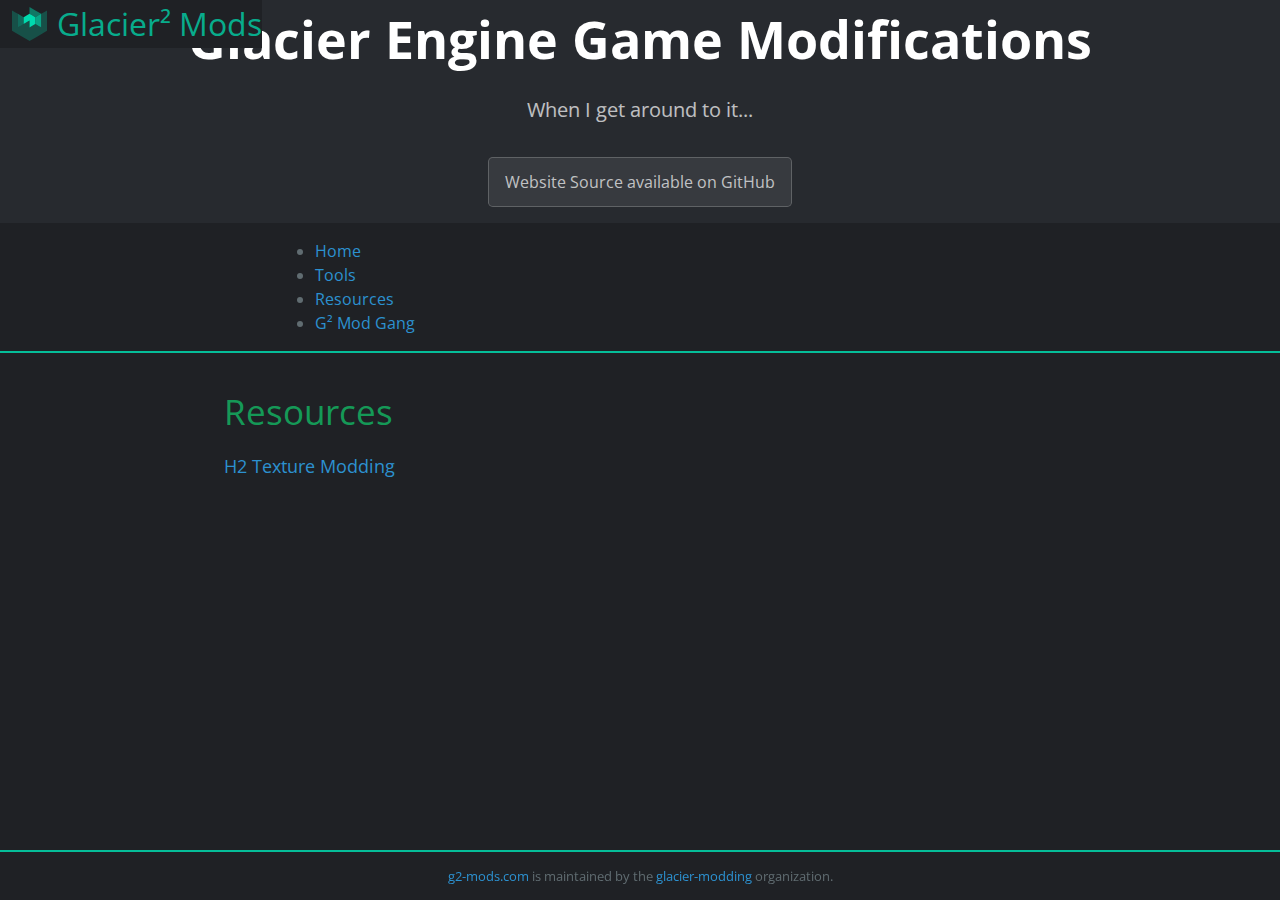
<file: resources/index.html>
<html>
    <head>
		<meta charset="UTF-8">
        <meta name="viewport" content="width=device-width, initial-scale=1">
        <meta name="theme-color" content="#157878">
		<link rel="icon" type="image/png" href="favicon-32x32.png" sizes="32x32">
		<link rel="icon" type="image/png" href="favicon-16x16.png" sizes="16x16">
        <link rel="stylesheet" href="../style.css">
		<title>G² Mods</title>
	</head>
	<body>
		<!--TOP LEFT HOME BUTTON/LOGO-->
		<div class="logo">
			<a href="http://g2-mods.com/">Glacier² Mods</a>
		</div>
		<!--HEADER-->
        <div class="page-header">
            <h1 class="project-name">Glacier Engine Game Modifications</h1>
            <h2 class="project-tagline">When I get around to it...</h2>
            <a href="https://github.com/glacier-modding/g2-mods" class="btn">Website Source available on GitHub</a>
        </div>
		<!--NAVIGATION BAR-->
		<div class="menu-outer">
			<ul id="horizontal-list">
				<li><a href="../index.html">Home</a></li>
				<li><a href="../tools/">Tools</a></li>
				<li><a href="../resources/">Resources</a></li>
				<li><a href="https://github.com/orgs/glacier-modding/people">G² Mod Gang</a></li>
			</ul>
		</div>
        <div class="main-content">
            <h1 id="g2-modscom">Resources</h1>
				<a href="h2texturemodding.html">H2 Texture Modding</a>
		</div>
		<div class="footer">
			<span class="footer-content">
				<a href="https://github.com/glacier-modding/g2-mods">g2-mods.com</a> is maintained by the <a href="https://github.com/glacier-modding">glacier-modding</a> organization.
			</span>
		</div>
    </body>
</html>
</file>
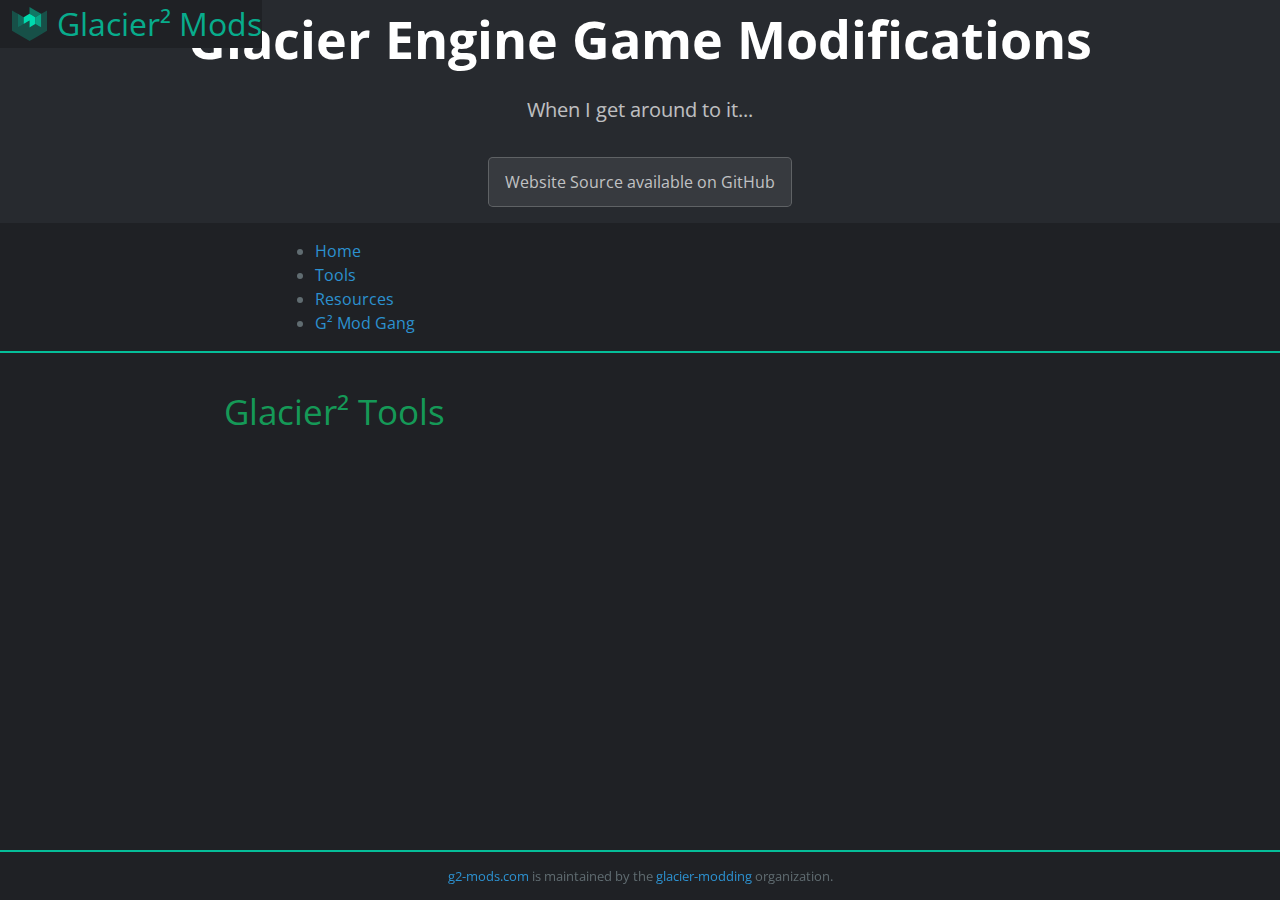
<file: tools/index.html>
<html>
    <head>
		<meta charset="UTF-8">
        <meta name="viewport" content="width=device-width, initial-scale=1">
        <meta name="theme-color" content="#157878">
		<link rel="icon" type="image/png" href="favicon-32x32.png" sizes="32x32">
		<link rel="icon" type="image/png" href="favicon-16x16.png" sizes="16x16">
        <link rel="stylesheet" href="../style.css">
		<title>G² Mods</title>
	</head>
	<body>
		<!--TOP LEFT HOME BUTTON/LOGO-->
		<div class="logo">
			<a href="http://g2-mods.com/">Glacier² Mods</a>
		</div>
		<!--HEADER-->
        <div class="page-header">
            <h1 class="project-name">Glacier Engine Game Modifications</h1>
            <h2 class="project-tagline">When I get around to it...</h2>
            <a href="https://github.com/glacier-modding/g2-mods" class="btn">Website Source available on GitHub</a>
        </div>
		<!--NAVIGATION BAR-->
		<div class="menu-outer">
			<ul id="horizontal-list">
				<li><a href="../index.html">Home</a></li>
				<li><a href="../tools/">Tools</a></li>
				<li><a href="../resources/">Resources</a></li>
				<li><a href="https://github.com/orgs/glacier-modding/people">G² Mod Gang</a></li>
			</ul>
		</div>
        <div class="main-content">
            <h1 id="g2-modscom">Glacier² Tools</h1>
		</div>
		<div class="footer">
			<span class="footer-content">
				<a href="https://github.com/glacier-modding/g2-mods">g2-mods.com</a> is maintained by the <a href="https://github.com/glacier-modding">glacier-modding</a> organization.
			</span>
		</div>
    </body>
</html>
</file>
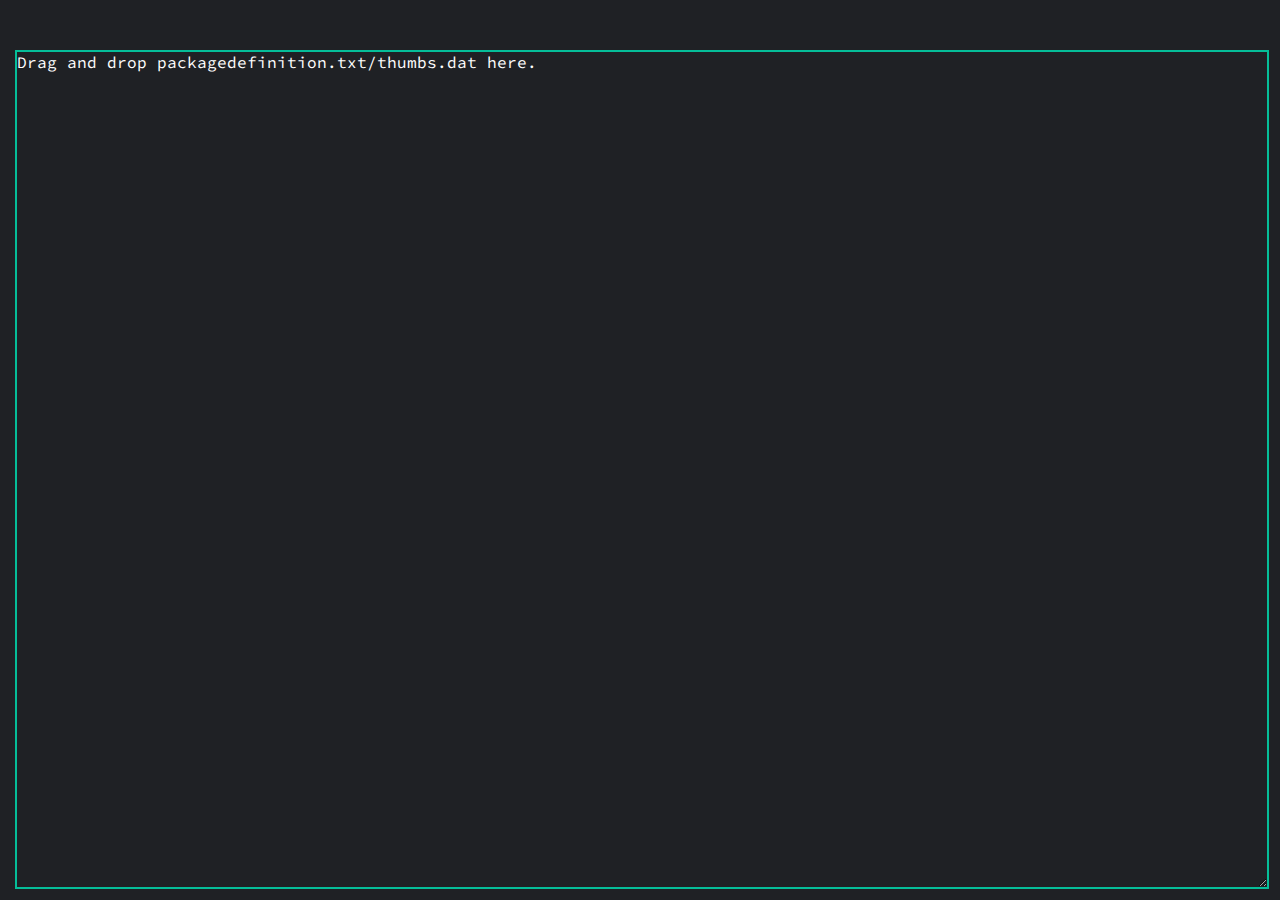
<file: tools/online/xtea/index.html>
<!DOCTYPE html>
<html lang="en">
	<head>
		<meta charset="utf-8">
        <title>PackageDefinitions/Thumbs editor</title>
		<link href="https://fonts.googleapis.com/css?family=Source+Code+Pro" rel="stylesheet">
        <style>
            html, body {
                margin: 0;
                padding: 0;
                background-color: #1f2125;
            }
            
            #save {
                /*visibility: hidden;*/
                display: block;
                position: absolute;
                top: 15px;
                left: 15px;
                background-color: #1f2125;
            }

            #save span {
                color: #05be99;
                padding: 5px;
                font-size: 16px;
                border: none;
                cursor: pointer;
                border-bottom: 2px solid #05be99;
            }

            #save span {
                margin: 0 2em;
            }

            #save span:hover {
                background: #111111;
            }

            #naming {
                visibility: hidden;
                display: block;
                position: absolute;
                top: 15;
                right: 15px;
                border: 1px solid black;
                background: #3ccccc;
            }

            #wrapper {
                margin: 0;
                padding: 0;
                display: block;
                position: absolute;
                top: 50px;
                left: 15px;
                bottom: 15px;
                right: 15px;
            }
            
            #packagedefinitions {
				font-family: 'Source Code Pro', monospace;
                margin: 0;
                padding: 0;
                color: #fff;
				font-size: 1em;
                background-color: #1f2125;
                border: 2px solid #05be99;
                width: 100%;
                height: 100%;                
            }
        </style>
	</head>
	<body>
        <div id="save">
            <span onclick="saveFile(event);">
                Save File
            </span>

            <span onclick="autopatch(event);">
                    Set Patch Levels
            </span>
        </div>

        <div id="naming">
            <input type="text" id="naming-field">
        </div>

        <div id ="wrapper">
            <textarea id="packagedefinitions" ondrop="dropHandler(event);" ondragover="dragOverHandler(event);">
            </textarea>
        </div>
        
        <script src='./hitwasm/hitwasm_xtea.js'></script>
		<script>

            function autopatch(event) {
                let target = document.getElementById("packagedefinitions");
                target.value = target.value.replace(/patchlevel=\d+\n/gi, "patchlevel=10000\n");
            }

            // Thumbs and PackageDefinitions Header
            const HEADER = [
                0x22, 0x3D, 0x6F, 0x9A,
                0xB3, 0xF8, 0xFE, 0xB6,
	            0x61, 0xD9, 0xCC, 0x1C,
                0x62, 0xDE, 0x83, 0x41
            ];

            // Key
            const XTEA_KEY = new Uint32Array([
                0x30F95282,
                0x1F48C419,
                0x295F8548,
                0x2A78366D
            ]);

            // Delta
            const XTEA_DELTA = 0x61C88647;

            // Rounds
            const XTEA_ROUNDS = 32;

            function markFailure() {
                disable();                
                alert("Invalid input");
            }

            function disable() {
                let target = document.getElementById('packagedefinitions');
                target.value = "Drag and drop packagedefinition.txt/thumbs.dat here.";
                target.readOnly  = true;

                let target2 = document.getElementById('packagedefinitions');
                document.getElementById('save').style.visibility = 'hidden';
            }

            function enable() {
                document.getElementById('packagedefinitions').readOnly = false;
                document.getElementById('save').style.visibility = 'visible';
            }

            function compileOutput() {
                let target = document.getElementById('packagedefinitions');
                let raw = new TextEncoder("utf-8").encode(target.value);
                return wasm_encipher(
                    raw,
                    XTEA_DELTA,
                    HEADER,
                    XTEA_ROUNDS,
                    XTEA_KEY,
                );
            }

            function saveFile(event) {
                // Build the internal data
                var saveData = (function () {
                    var a = document.createElement("a");
                    document.body.appendChild(a);
                    a.style = "display: none";
                    return function (data, fileName) {
                        var json = JSON.stringify(data),
                            blob = new Blob([data], {type: "application/octet-stream"}),
                            url = window.URL.createObjectURL(blob);
                        a.href = url;
                        a.download = fileName;
                        a.click();
                        window.URL.revokeObjectURL(url);
                    };
                }());

                let fileName = "compiled";

                try {
                    fileName = document.getElementById("naming-field").value;
                } catch (e) {
                    /* alert(e); */
                }
                let data = compileOutput();

                saveData(data, fileName);
            }

            function decipher(buffer) {
                // Let the XTEA handler do the work.
                let new_buffer = wasm_decipher(
                    buffer,
                    XTEA_DELTA,
                    HEADER,
                    XTEA_ROUNDS,
                    XTEA_KEY,
                );
                enable();
                document.getElementById('packagedefinitions').value =
                    new TextDecoder('utf-8').decode(new_buffer);
            }

            function attemptDecipher(file) {
                const reader = new FileReader();
                reader.onload = (event) => {
                    try {
                        let buffer = new Uint8Array(event.target.result);
                        decipher(buffer);
                    } catch (e) {
                        console.log(e);
                        markFailure();
                    }
                };
                reader.onerror = e => rej('error while reading');
                reader.readAsArrayBuffer(file);
            }

            function dropHandler(ev) {
                /* Block page change */
                ev.preventDefault();

                /* Decipher */
                if (ev.dataTransfer.items) {
                    let fileCount = 0;
                    for (let i = 0; i < ev.dataTransfer.items.length; i++) {
                        if (ev.dataTransfer.items[i].kind === 'file') {
                            fileCount += 1;
                        }
                    }

                    if(fileCount > 1) {
                        alert("Only one file is allowed");
                        return;
                    }

                    for (let i = 0; i < ev.dataTransfer.items.length; i++) {
                        if (ev.dataTransfer.items[i].kind === 'file') {
                            let file = ev.dataTransfer.items[i].getAsFile()
                            document.getElementById("naming-field").value = file.name;
                            attemptDecipher(file);
                            break;
                        }
                    }
                } else {
                    if(ev.dataTransfer.files.length > 1) {
                        alert("Only one file is allowed");
                        return;
                    }
                    let file = ev.dataTransfer.items[i].getAsFile();
                    document.getElementById("naming-field").value = file.name;
                    attemptDecipher(file);
                }
            }

            
            function dragOverHandler(ev) {
                /* Prevent the browser doing anything insane. */
                ev.preventDefault();
            }

            wasm_encipher = 0;
            wasm_decipher = 0;
            document.addEventListener("DOMContentLoaded", function(event) { 
                disable();
            });
        </script>
        <script type="module">
            /* Pull WASM */
            const { encipher, decipher, crc32 } = wasm_bindgen;
            async function run() {
            await wasm_bindgen('./hitwasm/hitwasm_xtea_bg.wasm');
                wasm_encipher = encipher;
                wasm_decipher = decipher;
            }
            run();
        </script>
	</body>
</html>
</file>
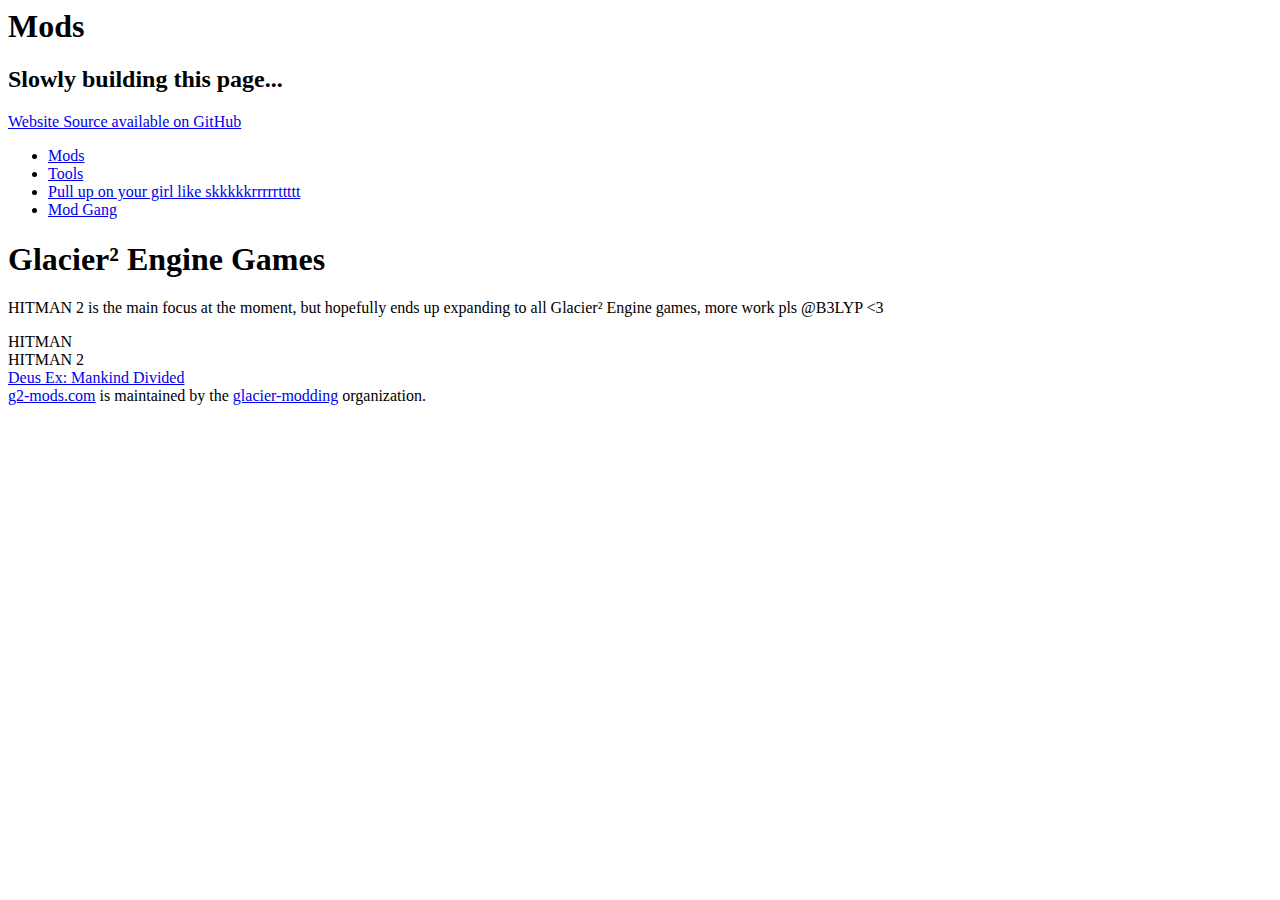
<file: mods/mods.html>
<html>
    <head>
		<meta charset="UTF-8">
        <meta name="viewport" content="width=device-width, initial-scale=1">
        <meta name="theme-color" content="#157878">
		<link rel="icon" type="image/png" href="/favicon-32x32.png" sizes="32x32">
		<link rel="icon" type="image/png" href="/favicon-16x16.png" sizes="16x16">
        <link rel="stylesheet" href="https://g2-mods.com/style.css">
		<title>Mods</title>
	</head>
	<body>
        <div class="page-header">
            <h1 class="project-name">Mods</h1>
            <h2 class="project-tagline">Slowly building this page...</h2>
            <a href="https://github.com/glacier-modding/g2-mods" class="btn">Website Source available on GitHub</a>
        </div>
		<div class="menu-outer">
			<ul id="horizontal-list">
				<li><a href="https://g2-mods.com/mods/mods.html">Mods</a></li>
				<li><a href="https://github.com/glacier-modding/g2-mods/blob/master/tools/tools.html">Tools</a></li>
				<li><a href="https://twitter.com/hhchunter">Pull up on your girl like skkkkkrrrrrttttt</a></li>
				<li><a href="https://github.com/orgs/glacier-modding/people">Mod Gang</a></li>
			</ul>
		 </div>
        <div class="main-content">
            <h1 id="g2-modscom">Glacier² Engine Games</h1>
				<p>HITMAN 2 is the main focus at the moment, but hopefully ends up expanding to all Glacier² Engine games, more work pls @B3LYP <3</p>
		</div>
		<div class="game-container">
			<div class="griditem-hitman" href="https://g2-mods.com/mods/h2016/h2016.html">HITMAN</div>
			<div class="griditem-h2" href="https://g2-mods.com/mods/h2/h2.html">HITMAN 2</div>
			<div class="griditem-demd">
				 <a href="https://g2-mods.com/mods/demd/demd.html">Deus Ex: Mankind Divided</a>
			</div>
			<div class="griditem-hma">
				<a href="https://g2-mods.com/mods/hma/hma.html>Hitman: Absolution</a>
			</div>
		</div>
		<div class="footer">
			<span class="site-footer-owner">
				<a href="https://github.com/glacier-modding/g2-mods">g2-mods.com</a> is maintained by the <a href="https://github.com/glacier-modding">glacier-modding</a> organization.
			</span>
		</div>
    </body>
</html>
</file>
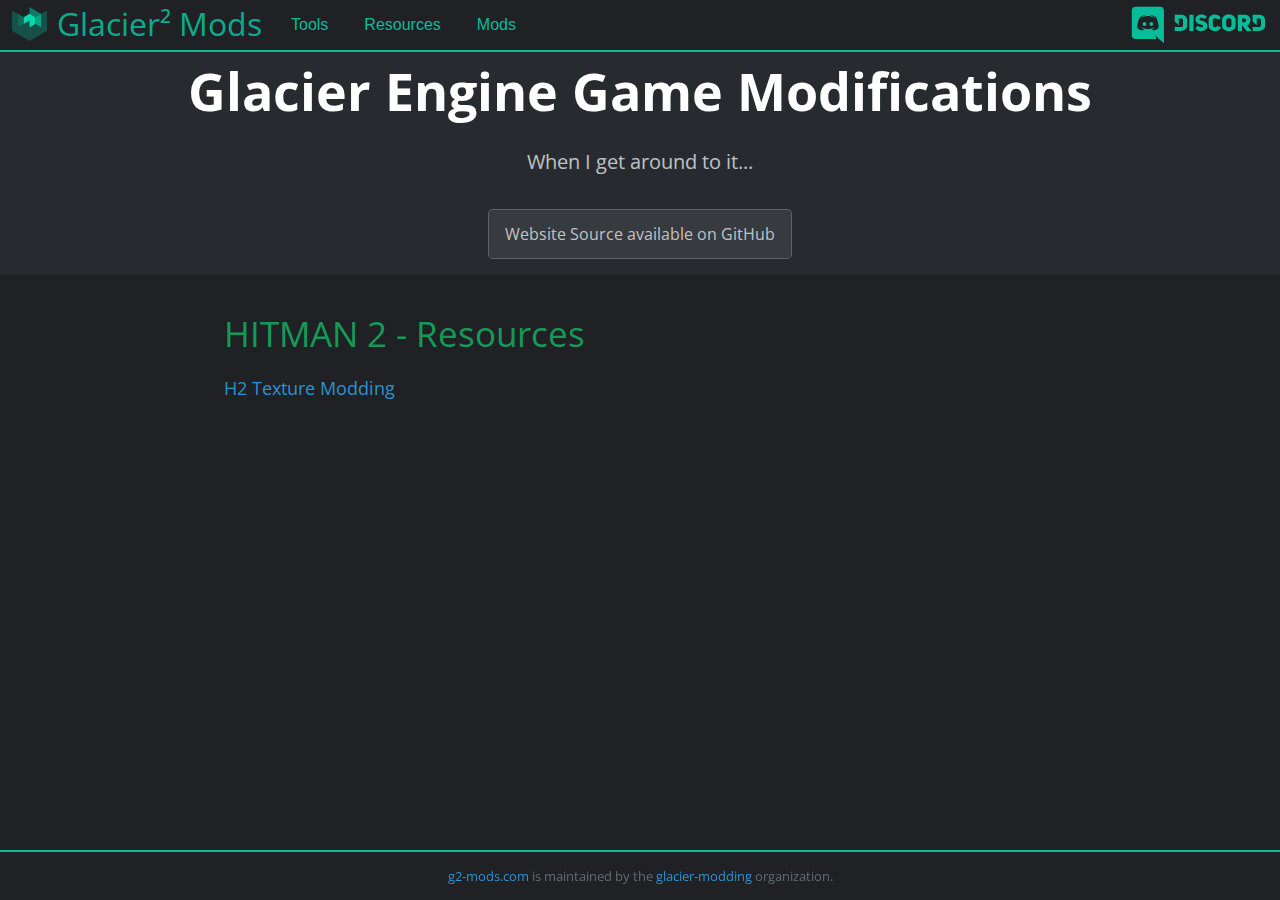
<file: resources/h2.html>
<html>
    <head>
		<meta charset="UTF-8">
        <meta name="viewport" content="width=device-width, initial-scale=1">
        <meta name="theme-color" content="#157878">
		<link rel="icon" type="image/png" href="/favicon-32x32.png" sizes="32x32">
		<link rel="icon" type="image/png" href="/favicon-16x16.png" sizes="16x16">
        <link rel="stylesheet" href="/style.css">
		<title>G² Mods</title>
	</head>
	<body>
		<!--TOP LEFT HOME BUTTON/LOGO-->
		<div class="logo">
			<a href="/">Glacier² Mods</a>
		</div>
		<!--Discord invite link-->
		<a href="https://discord.gg/hxPT9rf">
			<div class="discord">
			</div>
		</a>
		<!--NAVIGATION BAR-->
		<div class="menu-outer">
			<div class="dropdown">
				<button class="dropbtn">Tools</button>
				<div class="dropdown-content">
					<a href="/tools/h2.html">HITMAN 2</a>
					<a href="#">HITMAN</a>
					<a href="#">HITMAN: ABSOLUTION</a>
					<a href="#">DEUS EX: MANKIND DIVIDED</a>
				</div>
			</div>
			<div class="dropdown">
				<button class="dropbtn">Resources</button>
				<div class="dropdown-content">
					<a href="/resources/h2.html">HITMAN 2</a>
					<a href="#">HITMAN</a>
					<a href="#">HITMAN: ABSOLUTION<</a>
					<a href="#">DEUS EX: MANKIND DIVIDED</a>
				</div>
			</div>
			<div class="dropdown">
				<button class="dropbtn">Mods</button>
				<div class="dropdown-content">
					<a href="/mods/h2/h2.html">HITMAN 2</a>
					<a href="#">HITMAN</a>
					<a href="#">HITMAN: ABSOLUTION</a>
					<a href="#">DEUS EX: MANKIND DIVIDED</a>
				</div>
			</div>
		</div>
		<!--HEADER-->
        <div class="page-header">
            <h1 class="project-name">Glacier Engine Game Modifications</h1>
            <h2 class="project-tagline">When I get around to it...</h2>
            <a href="https://github.com/glacier-modding/g2-mods" class="btn">Website Source available on GitHub</a>
        </div>
        <div class="main-content">
            <h1 id="g2-modscom">HITMAN 2 - Resources</h1>
				<a href="h2texturemodding.html">H2 Texture Modding</a>
		</div>
		<!--FOOTER-->
		<div class="footer">
			<span class="footer-content">
				<a href="https://github.com/glacier-modding/g2-mods">g2-mods.com</a> is maintained by the <a href="https://github.com/glacier-modding">glacier-modding</a> organization.
			</span>
		</div>
    </body>
</html>
</file>
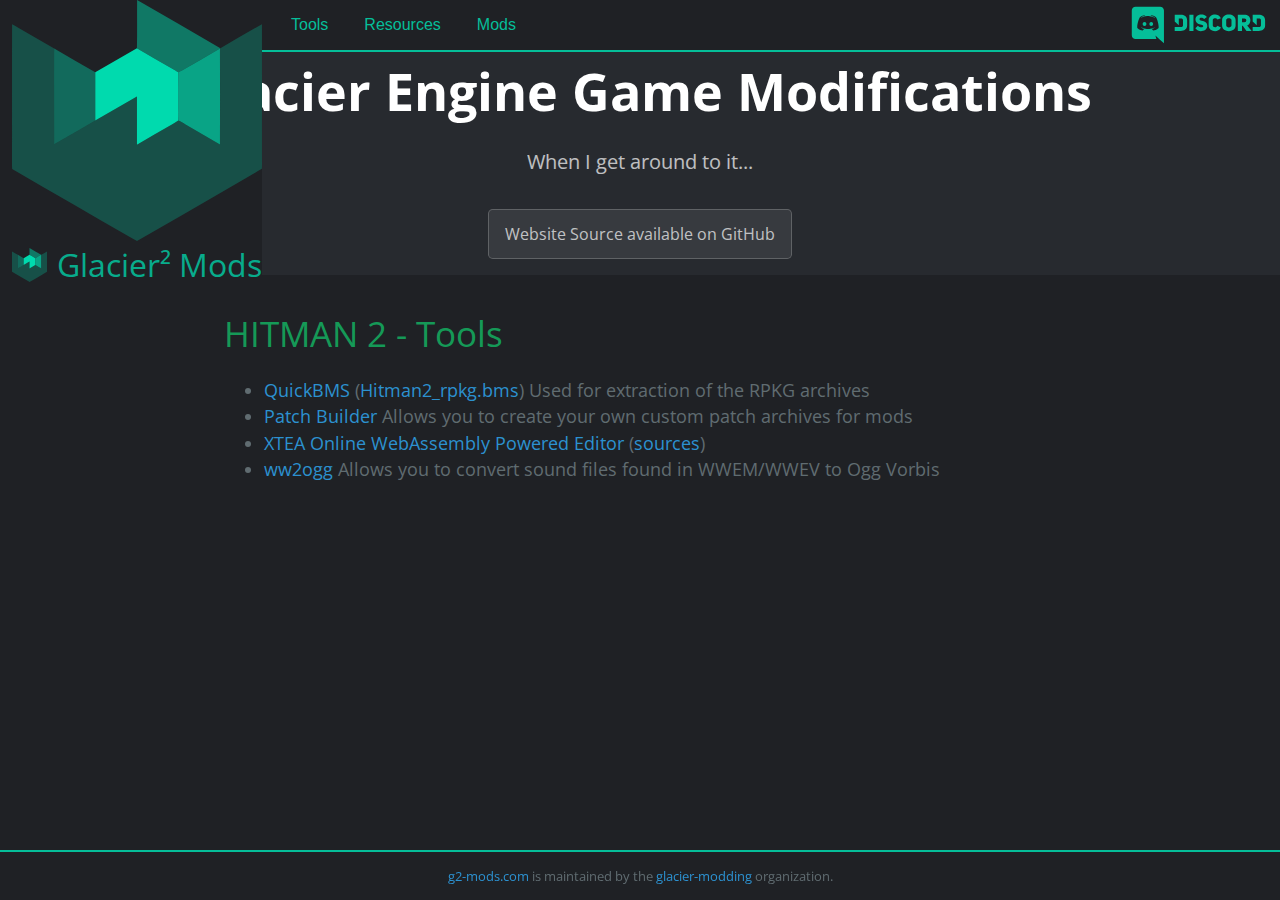
<file: tools/h2.html>
<html>
    <head>
		<meta charset="UTF-8">
        <meta name="viewport" content="width=device-width, initial-scale=1">
        <meta name="theme-color" content="#157878">
		<link rel="icon" type="image/png" href="/favicon-32x32.png" sizes="32x32">
		<link rel="icon" type="image/png" href="/favicon-16x16.png" sizes="16x16">
        <link rel="stylesheet" href="/style.css">
		<title>G² Mods</title>
	</head>
	<body>
		<!--TOP LEFT HOME BUTTON/LOGO-->
		<div class="logo">
			<img src="/images/g2logo.svg">
			<a href="/">Glacier² Mods</a>
		</div>
		<!--Discord invite link-->
		<a href="https://discord.gg/hxPT9rf">
			<div class="discord">
			</div>
		</a>
		<!--NAVIGATION BAR-->
		<div class="menu-outer">
			<div class="dropdown">
				<button class="dropbtn">Tools</button>
				<div class="dropdown-content">
					<a href="/tools/h2.html">HITMAN 2</a>
					<a href="#">HITMAN</a>
					<a href="#">HITMAN: ABSOLUTION</a>
					<a href="#">DEUS EX: MANKIND DIVIDED</a>
				</div>
			</div>
			<div class="dropdown">
				<button class="dropbtn">Resources</button>
				<div class="dropdown-content">
					<a href="/resources/h2.html">HITMAN 2</a>
					<a href="#">HITMAN</a>
					<a href="#">HITMAN: ABSOLUTION</a>
					<a href="#">DEUS EX: MANKIND DIVIDED</a>
				</div>
			</div>
			<div class="dropdown">
				<button class="dropbtn">Mods</button>
				<div class="dropdown-content">
					<a href="/mods/h2/h2.html">HITMAN 2</a>
					<a href="#">HITMAN</a>
					<a href="#">HITMAN: ABSOLUTION</a>
					<a href="#">DEUS EX: MANKIND DIVIDED</a>
				</div>
			</div>
		</div>
		<!--HEADER-->
        <div class="page-header">
            <h1 class="project-name">Glacier Engine Game Modifications</h1>
            <h2 class="project-tagline">When I get around to it...</h2>
            <a href="https://github.com/glacier-modding/g2-mods" class="btn">Website Source available on GitHub</a>
        </div>
        <div class="main-content">
            <h1 id="g2-modscom">HITMAN 2 - Tools</h1>
            <ul>
                <li><a href="https://aluigi.altervista.org/quickbms.htm">QuickBMS</a> (<a href="https://raw.githubusercontent.com/pawREP/ZHM5PatchBuilder/master/QuickBMS_script/Hitman2_rpkg.bms">Hitman2_rpkg.bms</a>) Used for extraction of the RPKG archives</li>
                <li><a href="https://github.com/pawREP/ZHM5PatchBuilder">Patch Builder</a> Allows you to create your own custom patch archives for mods</li>
                <li><a href="./online/xtea/">XTEA Online WebAssembly Powered Editor</a> (<a href="https://github.com/awstanley/hitman.rs">sources</a>)</li>
                <li><a href="https://github.com/hcs64/ww2ogg">ww2ogg</a> Allows you to convert sound files found in WWEM/WWEV to Ogg Vorbis</li>
            </ul>
		</div>
		<!--FOOTER-->
		<div class="footer">
			<span class="footer-content">
				<a href="https://github.com/glacier-modding/g2-mods">g2-mods.com</a> is maintained by the <a href="https://github.com/glacier-modding">glacier-modding</a> organization.
			</span>
		</div>
    </body>
</html>
</file>
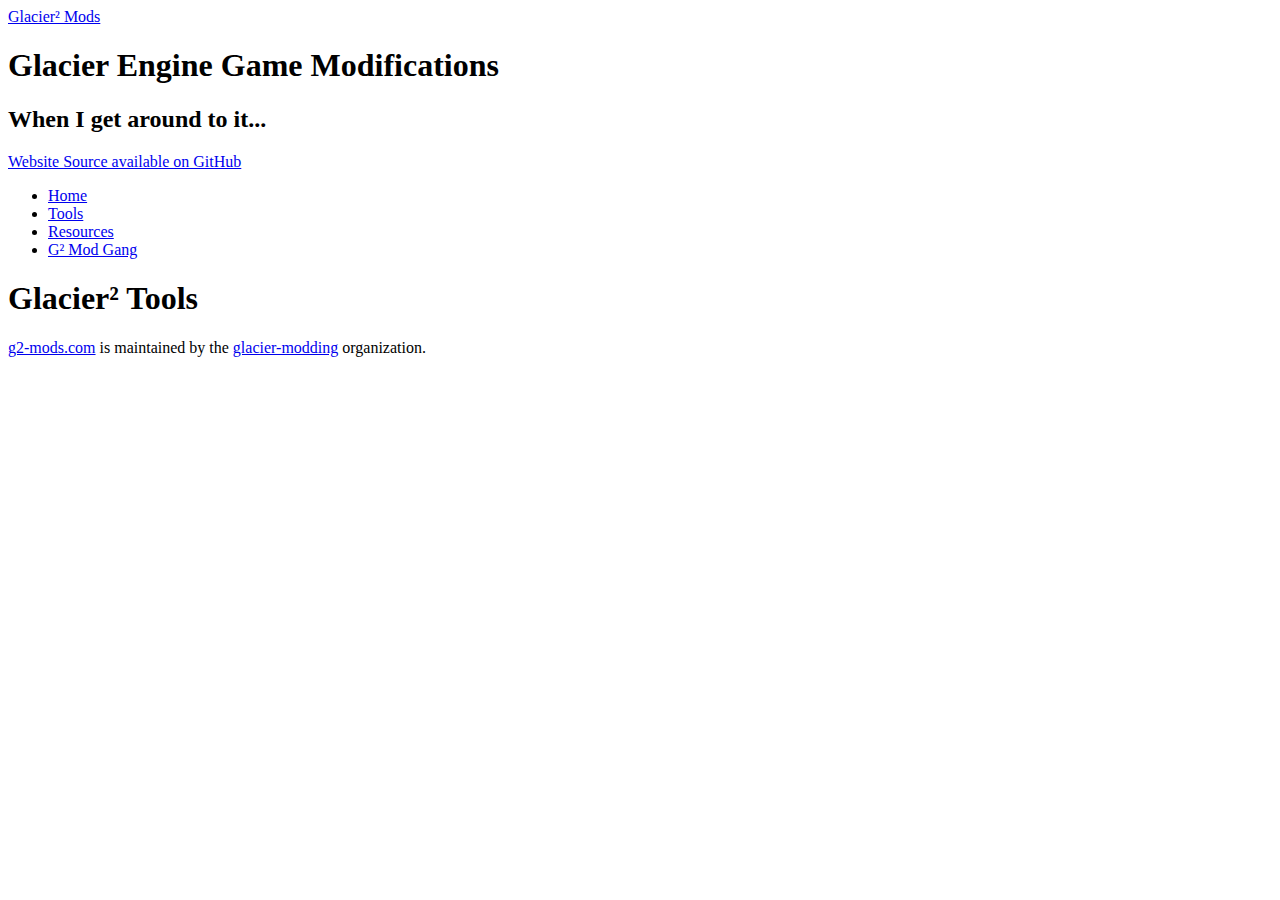
<file: tools/tools.html>
<html>
    <head>
		<meta charset="UTF-8">
        <meta name="viewport" content="width=device-width, initial-scale=1">
        <meta name="theme-color" content="#157878">
		<link rel="icon" type="image/png" href="favicon-32x32.png" sizes="32x32">
		<link rel="icon" type="image/png" href="favicon-16x16.png" sizes="16x16">
        <link rel="stylesheet" href="https://g2-mods.com/style.css">
		<title>HITMAN²</title>
	</head>
	<body>
		<!--TOP LEFT HOME BUTTON/LOGO-->
		<div class="logo">
			<a href="http://g2-mods.com/">Glacier² Mods</a>
		</div>
		<!--HEADER-->
        <div class="page-header">
            <h1 class="project-name">Glacier Engine Game Modifications</h1>
            <h2 class="project-tagline">When I get around to it...</h2>
            <a href="https://github.com/glacier-modding/g2-mods" class="btn">Website Source available on GitHub</a>
        </div>
		<!--NAVIGATION BAR-->
		<div class="menu-outer">
			<ul id="horizontal-list">
				<li><a href="https://g2-mods.com/">Home</a></li>
				<li><a href="https://g2-mods.com/tools">Tools</a></li>
				<li><a href="https://g2-mods.com/resources/">Resources</a></li>
				<li><a href="https://github.com/orgs/glacier-modding/people">G² Mod Gang</a></li>
			</ul>
		</div>
        <div class="main-content">
            <h1 id="g2-modscom">Glacier² Tools</h1>
		</div>
		<div class="footer">
			<span class="site-footer-owner">
				<a href="https://github.com/glacier-modding/g2-mods">g2-mods.com</a> is maintained by the <a href="https://github.com/glacier-modding">glacier-modding</a> organization.
			</span>
		</div>
    </body>
</html>
</file>
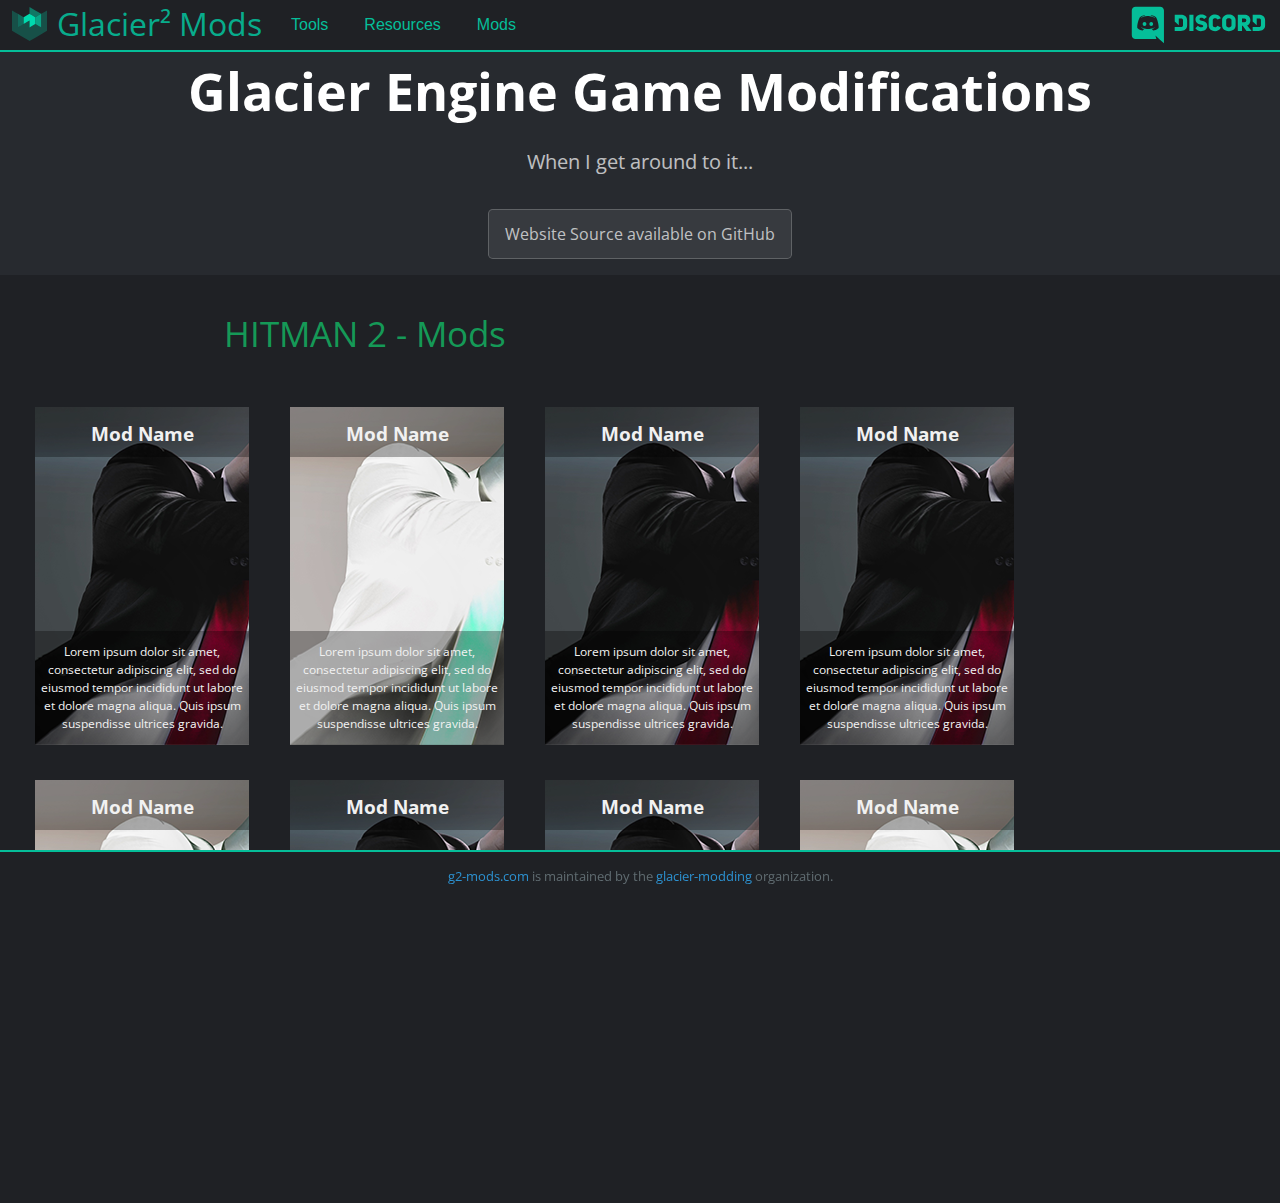
<file: mods/h2/h2.html>
<html>
    <head>
		<meta charset="UTF-8">
        <meta name="viewport" content="width=device-width, initial-scale=1">
        <meta name="theme-color" content="#157878">
		<link rel="icon" type="image/png" href="/favicon-32x32.png" sizes="32x32">
		<link rel="icon" type="image/png" href="/favicon-16x16.png" sizes="16x16">
        <link rel="stylesheet" href="/style.css">
		<title>G² Mods - HITMAN²</title>
	</head>
	<body>
		<!--TOP LEFT HOME BUTTON/LOGO-->
		<div class="logo">
			<a href="/">Glacier² Mods</a>
		</div>
		<!--Discord invite link-->
		<a href="https://discord.gg/hxPT9rf">
			<div class="discord">
			</div>
		</a>
		<!--NAVIGATION BAR-->
		<div class="menu-outer">
			<div class="dropdown">
				<button class="dropbtn">Tools</button>
				<div class="dropdown-content">
					<a href="/tools/h2.html">HITMAN 2</a>
					<a href="#">HITMAN</a>
					<a href="#">HITMAN: ABSOLUTION</a>
					<a href="#">DEUS EX: MANKIND DIVIDED</a>
				</div>
			</div>
			<div class="dropdown">
				<button class="dropbtn">Resources</button>
				<div class="dropdown-content">
					<a href="/resources/h2.html">HITMAN 2</a>
					<a href="#">HITMAN</a>
					<a href="#">HITMAN: ABSOLUTION<</a>
					<a href="#">DEUS EX: MANKIND DIVIDED</a>
				</div>
			</div>
			<div class="dropdown">
				<button class="dropbtn">Mods</button>
				<div class="dropdown-content">
					<a href="/mods/h2/h2.html">HITMAN 2</a>
					<a href="#">HITMAN</a>
					<a href="#">HITMAN: ABSOLUTION</a>
					<a href="#">DEUS EX: MANKIND DIVIDED</a>
				</div>
			</div>
		</div>
		<!--HEADER-->
        <div class="page-header">
            <h1 class="project-name">Glacier Engine Game Modifications</h1>
            <h2 class="project-tagline">When I get around to it...</h2>
            <a href="https://github.com/glacier-modding/g2-mods" class="btn">Website Source available on GitHub</a>
        </div>
        <div class="main-content">
            <h1 id="g2-modscom">HITMAN 2 - Mods</h1>
		</div>
		<!-- MOD GRID-->
		<div class="mod-container">
			<!--MOD-->
			<a href="#">
			<div class="griditem-mod">
				<div class="griditem-mod-content-name">
					<h3>Mod Name</h3>
				</div>
				<div class="griditem-mod-content-desc">
					<p>Lorem ipsum dolor sit amet, consectetur adipiscing elit, sed do eiusmod tempor incididunt ut labore et dolore magna aliqua. Quis ipsum suspendisse ultrices gravida. </p>
				</div>
				<img src="/images/mods/placeholder.png"> 
			</div>
			</a>
			<!--MOD-->
			<a href="#">
			<div class="griditem-mod">
				<div class="griditem-mod-content-name">
					<h3>Mod Name</h3>
				</div>
				<div class="griditem-mod-content-desc">
					<p>Lorem ipsum dolor sit amet, consectetur adipiscing elit, sed do eiusmod tempor incididunt ut labore et dolore magna aliqua. Quis ipsum suspendisse ultrices gravida. </p>
				</div>
				<img src="/images/mods/placeholder2.png"> 
			</div>
			</a>
			<!--MOD-->
			<a href="#">
			<div class="griditem-mod">
				<div class="griditem-mod-content-name">
					<h3>Mod Name</h3>
				</div>
				<div class="griditem-mod-content-desc">
					<p>Lorem ipsum dolor sit amet, consectetur adipiscing elit, sed do eiusmod tempor incididunt ut labore et dolore magna aliqua. Quis ipsum suspendisse ultrices gravida. </p>
				</div>
				<img src="/images/mods/placeholder.png"> 
			</div>
			</a>
			<!--MOD-->
			<a href="#">
			<div class="griditem-mod">
				<div class="griditem-mod-content-name">
					<h3>Mod Name</h3>
				</div>
				<div class="griditem-mod-content-desc">
					<p>Lorem ipsum dolor sit amet, consectetur adipiscing elit, sed do eiusmod tempor incididunt ut labore et dolore magna aliqua. Quis ipsum suspendisse ultrices gravida. </p>
				</div>
				<img src="/images/mods/placeholder.png"> 
			</div>
			</a>
			<!--MOD-->
			<a href="#">
			<div class="griditem-mod">
				<div class="griditem-mod-content-name">
					<h3>Mod Name</h3>
				</div>
				<div class="griditem-mod-content-desc">
					<p>Lorem ipsum dolor sit amet, consectetur adipiscing elit, sed do eiusmod tempor incididunt ut labore et dolore magna aliqua. Quis ipsum suspendisse ultrices gravida. </p>
				</div>
				<img src="/images/mods/placeholder2.png"> 
			</div>
			</a>
			<!--MOD-->
			<a href="#">
			<div class="griditem-mod">
				<div class="griditem-mod-content-name">
					<h3>Mod Name</h3>
				</div>
				<div class="griditem-mod-content-desc">
					<p>Lorem ipsum dolor sit amet, consectetur adipiscing elit, sed do eiusmod tempor incididunt ut labore et dolore magna aliqua. Quis ipsum suspendisse ultrices gravida. </p>
				</div>
				<img src="/images/mods/placeholder.png"> 
			</div>
			</a>
			<!--MOD-->
			<a href="#">
			<div class="griditem-mod">
				<div class="griditem-mod-content-name">
					<h3>Mod Name</h3>
				</div>
				<div class="griditem-mod-content-desc">
					<p>Lorem ipsum dolor sit amet, consectetur adipiscing elit, sed do eiusmod tempor incididunt ut labore et dolore magna aliqua. Quis ipsum suspendisse ultrices gravida. </p>
				</div>
				<img src="/images/mods/placeholder.png"> 
			</div>
			</a>
			<!--MOD-->
			<a href="#">
			<div class="griditem-mod">
				<div class="griditem-mod-content-name">
					<h3>Mod Name</h3>
				</div>
				<div class="griditem-mod-content-desc">
					<p>Lorem ipsum dolor sit amet, consectetur adipiscing elit, sed do eiusmod tempor incididunt ut labore et dolore magna aliqua. Quis ipsum suspendisse ultrices gravida. </p>
				</div>
				<img src="/images/mods/placeholder2.png"> 
			</div>
			</a>
		</div>
		<!--FOOTER-->
		<div class="footer">
			<span class="footer-content">
				<a href="https://github.com/glacier-modding/g2-mods">g2-mods.com</a> is maintained by the <a href="https://github.com/glacier-modding">glacier-modding</a> organization.
			</span>
		</div>
		
		<!-- Mod container updater for placeholder -->
		<script src="/js/mod-container.js"></script>
    </body>
</html>
</file>
<file: style.css>
@import url("https://fonts.googleapis.com/css?family=Open+Sans:400,700");
html {
	lang="en"
    font-family:sans-serif;
    -ms-text-size-adjust:100%;
    -webkit-text-size-adjust:100%;
    background-color:#1f2125;
}

body {
    padding:0;
    margin:0;
    font-family:"Open Sans", "Helvetica Neue", Helvetica, Arial, sans-serif;
    font-size:16px;
    line-height:1.5;
    color:#606c71
}

a {
    background-color:transparent;
	color:#2c91d0;
    text-decoration:none;
}

a:hover {
    text-decoration: underline;
}

a:active,a:hover {
    outline: 0;
}

h1 {
    font-size: 2em;
    margin: 0.67em 0
}

* {
    box-sizing: border-box
}

.btn {
    display:inline-block;
    margin-bottom:1rem;
    color:rgba(255,255,255,0.7);
    background-color:rgba(255,255,255,0.08);
    border-color:rgba(255,255,255,0.2);
    border-style:solid;
    border-width:1px;
    border-radius:0.3rem;
    transition:color 0.2s, background-color 0.2s, border-color 0.2s
}

.btn:hover {
    color:rgba(255,255,255,0.8);
    text-decoration:none;
    background-color:rgba(255,255,255,0.2);
    border-color:rgba(255,255,255,0.3)
}

@media screen and (min-width: 64em) {
    .btn{
        padding:0.75rem 1rem
    }
}

@media screen and (min-width: 42em) and (max-width: 64em) {
    .btn{
        padding:0.6rem 0.9rem;
        font-size:0.9rem
    }
}

@media screen and (max-width: 42em) {
    .btn{
        display:block;
        width:100%;
        padding:0.75rem;
        font-size:0.9rem
    }
}

/* Top left Logo / Home Button */
.logo {
	position: absolute;
	background-color: #1f2125;
	padding-left:12px;
}

.logo a {
	background-image: url('images/g2logo.svg');
	background-position: left;
	background-repeat: no-repeat;
	padding-left: 45px;
	display: block;
	color: #08ac8c;
	font-size: 2em;
	background-size: 35px;
}

.logo svg {
	position: relative;
}

.logo svg g:hover {
	fill: #0AD4AD;
}

.logo a:hover {
	text-decoration-style: dotted;
	color: #0AD4AD;
}

.page-header {
    color:#fff;
    text-align:center;
    background-color:#272A2F;
    /*background-image:linear-gradient(120deg, #272A2F, #159957);*/
}

.discord {
    position: absolute;
    background-image: url("/images/discord.svg");
    background-repeat: no-repeat;
    max-width: 150px;
    max-height: 50px;
    height: 100%;
    width: 100%;
    right: 5px;
    z-index: 1;
}

/* Navigation menu up top of page below header */
div.menu-outer {
	padding-left: 275px;
	border-bottom: 2px solid #05be99;
}

/*div.menu-outer ul {
  list-style-type: none;
  margin: 0;
  padding: 0;
  overflow: hidden;
  background-color: #1f2125;
}

div.menu-outer li {
  float: left;
}

div.menu-outer li:last-child {
  border-right: none;
}

div.menu-outer li a {
  display: block;
  color: #05be99;
  text-align: center;
  padding: 14px 16px;
  text-decoration: none;
}

div.menu-outer li a:hover:not(.active) {
  background-color: #111111;
}*/

.dropbtn {
	background-color: #1f2125;
	color: #05be99;
	padding: 16px;
	font-size: 16px;
	border: none;
	cursor: pointer;
}

.dropdown {
	position: relative;
	display: inline-block;
}

.dropdown-content {
	display: none;
	position: absolute;
	background-color: #1f2125;
	min-width: 160px;
	box-shadow: 0px 8px 16px 0px rgba(0,0,0,0.2);
	z-index: 1;
}

.dropdown-content a {
	color: #05be99;
	padding: 12px 16px;
	text-decoration: none;
	display: block;
}

.dropdown-content a:hover {background-color: #111111}

.dropdown:hover .dropdown-content {
	display: block;
}

.dropdown:hover .dropbtn {
	background-color: #111111;
}

.active {
  background-color: #4CAF50;
}

.project-name {
    margin-top:0;
    margin-bottom:0.1rem
}

@media screen and (min-width: 64em) {
    .project-name{
        font-size:3.25rem
    }
}

@media screen and (min-width: 42em) and (max-width: 64em) {
    .project-name{
        font-size:2.25rem
    }
}

@media screen and (max-width: 42em) {
    .project-name{
        font-size:1.75rem
    }
}

.project-tagline {
    margin-bottom:2rem;
    font-weight:normal;
    opacity:0.7
}

@media screen and (min-width: 64em) {
    .project-tagline{
        font-size:1.25rem
    }
}

@media screen and (min-width: 42em) and (max-width: 64em) {
    .project-tagline{
        font-size:1.15rem
    }
}

@media screen and (max-width: 42em) {
    .project-tagline{
        font-size:1rem
    }
}

.main-content {
    word-wrap:break-word
}

.main-content :first-child {
    margin-top:0
}

@media screen and (min-width: 64em) {
    .main-content{
        max-width:64rem;
        padding:2rem 6rem;
        margin:0 auto;
        font-size:1.1rem
    }
}

@media screen and (min-width: 42em) and (max-width: 64em) {
    .main-content{
        padding:2rem 4rem;
        font-size:1.1rem
    }
}

@media screen and (max-width: 42em) {
    .main-content{
        padding:2rem 1rem;
        font-size:1rem
    }
}

.main-content h1 {
    margin-top:2rem;
    margin-bottom:1rem;
    font-weight:normal;
    color:#159957;
}

.main-content p {
    margin-bottom:1em
}

/* Game Grid */
.game-container {
	display: grid;
	grid-row-gap: 25px;
	grid-column-gap: 25px;
    grid-template-columns: 1fr 1fr;
    grid-template-rows: 1fr 1fr;
	margin: 50px;
	text-align: center;
}

.griditem-game img {
	max-width:100%;
    width: auto;
}

.griditem-game img:hover {
	-webkit-filter: brightness(50%);
}

.griditem-game a {
	position: relative;
	bottom: 50%;
	line-height: 0;
	font-size: 2em;
	color: grey;
}

.griditem-game a:hover {
	border: 10px solid Glacier;
	padding: 25px;
}

.footer-content {
    background-color: #1f2125;
    border-top: 2px solid #05be99;
    font-size:13px;
    padding: 15px;
    text-align: center;
    position: fixed;
    bottom: 0;
    left: 0;
    right: 0;
    height: 50px;
    box-shadow: 0 150vh 0 150vh #1f2125;
}

.aligncenter {
    display: block;
    margin-left: auto;
    margin-right: auto;
}

.mod-container {
    display: grid;
    padding: 0 35px;
    grid-template-columns: repeat(auto-fit, 220px);
    grid-gap: 35px;

    /* Footer hack until it's fixed */
    margin-bottom: 85px;
}

.griditem-mod {
    display: grid;
    grid-template-rows: repeat(auto-fill, 3);

    /* Needs the JS fix, but placehold until we fix it. */
    background-image: url('/images/mods/placeholder.png');
    width: 214px;
    height: 338px;
}

/* Nuke it from orbit */
.griditem-mod > img {
    display: none;
}

.griditem-mod-content-name {
    grid-row-start: 1;
    color: #f1f1f1;
    height:50px;
    line-height: 15px;
    text-align: center;
    background: rgba(0, 0, 0, 0.30);
}

.griditem-mod-content-desc {
    align-self: end;
    grid-row-start: 3;
    font-size: 12px;
    color: #f1f1f1;
    bottom:0px;
    text-align: center;
    background: rgba(0, 0, 0, 0.30);
}
</file>
